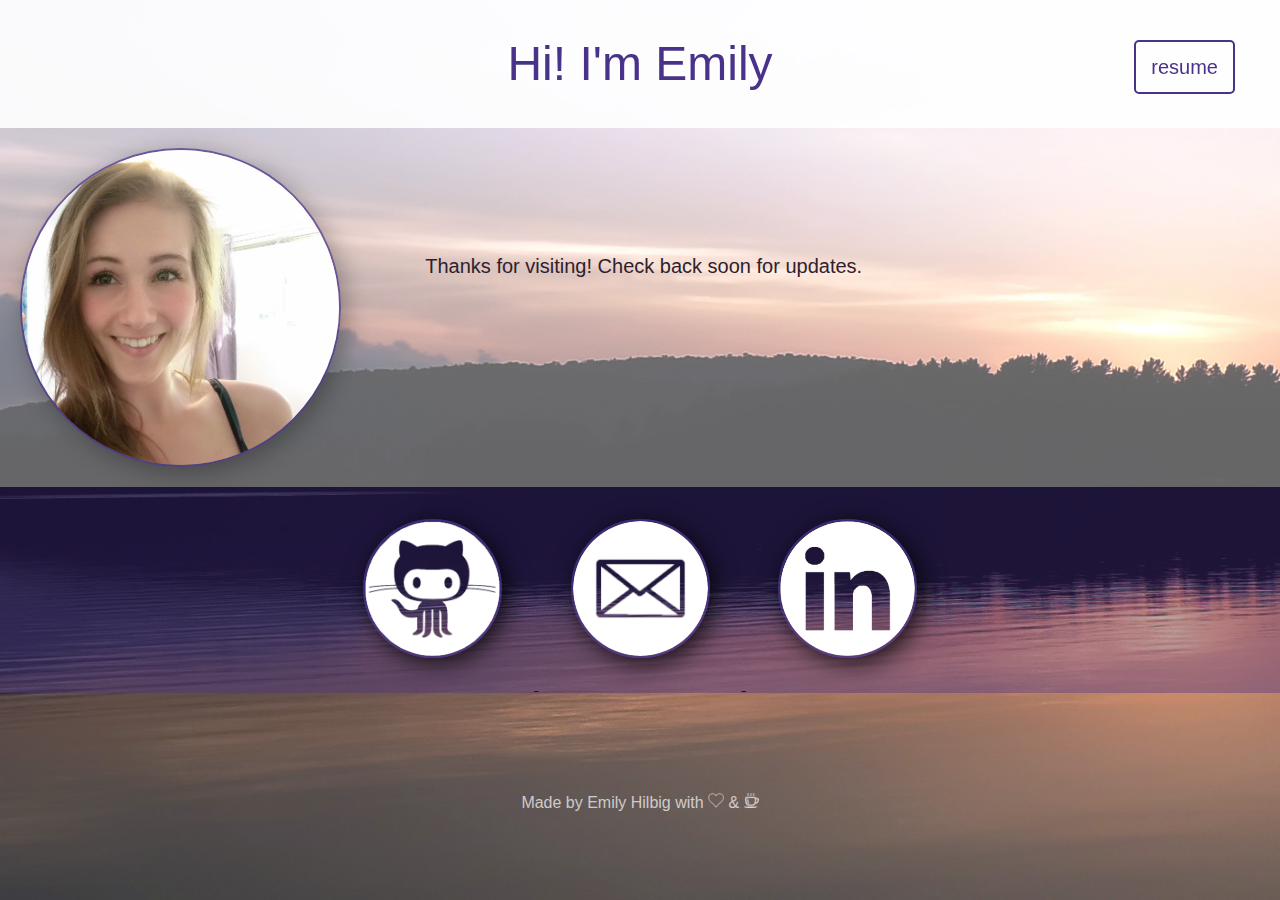
<file: index.html>
<html>

<head>
	<title>Emily Hilbig</title>
	<link rel="stylesheet" type="text/css" href="css/reset.css">
	<link rel="stylesheet" type="text/css" href="css/website.css">
	<meta name="viewport" content="width=device-width, initial-scale=1, maximum-scale=1, user-scalable=0">
	<link rel="icon" type="image/png" href="images/icon.png">
	<script>
	  (function(i,s,o,g,r,a,m){i['GoogleAnalyticsObject']=r;i[r]=i[r]||function(){
	  (i[r].q=i[r].q||[]).push(arguments)},i[r].l=1*new Date();a=s.createElement(o),
	  m=s.getElementsByTagName(o)[0];a.async=1;a.src=g;m.parentNode.insertBefore(a,m)
	  })(window,document,'script','//www.google-analytics.com/analytics.js','ga');
	  ga('create', 'UA-57469019-1', 'auto');
	  ga('send', 'pageview');
	</script>
</head>
<body class="container">

<div class="header fixed-pos header-padding">
	<h1 >Hi! I'm Emily</h1>
	<a href="EmilyHilbigResume.pdf" onclick="ga('send', 'event', 'View Resume', 'click');">resume</a>

</div>


<div class="about-me">
	<img src="images/me610x650.jpg" class="ilb">
	<p class="ilb">Thanks for visiting! Check back soon for updates.</p>
</div>


<div class="contact-me-pls">

	<a title="Github" href="https://github.com/emilyhilbig"
	onclick="ga('send', 'event', 'View Github', 'click');">
		<img class="shaded" src="images/gitlogo.png">
	</a>

	<a title="Send me and Email" href="mailto:em.hilbig@gmail.com"
	onclick="ga('send', 'event', 'Contact Me', 'click');">
		<img class="shaded" src="images/mailmepls.png">
	</a>

	<a title="LinkedIn" href="https://www.linkedin.com/pub/emily-hilbig/68/203/908" 
	onclick="ga('send', 'event', 'View LinkedIn', 'click');">
		<img class="shaded" src="images/linkedinlogo.png">
	</a>

	<a title="Resume" class="mobile-resume" href="EmilyHilbigResume.pdf"
	onclick="ga('send', 'event', 'View Resume', 'click');">
		<img class="shaded" src="images/emily-hilbig-cv-logo.png">
	</a>
</div><!-- 
<img src="images/algonqpark-sunset.jpg" class="bg"> -->

<div class="footer">
	<p>Made by Emily Hilbig with  <img src="images/white-heart.png" class="heart"> & <img src="images/coffee-white-icon.png" class="coffee"></p>
</div>

</body>
</html>
</file>
<file: css/website.css>
/*@media (max-width: 600px) {
  .facet_sidebar {
    display: none;
  }*/

/*img.bg {
   Set rules to fill background 
  min-height: 100%;
  min-width: 2859px;
	
   Set up proportionate scaling 
  width: 100%;
  height: auto;
	
   Set up positioning 
  position: fixed;
  top: 0;
  left: 0;

  z-index: 0;
}*/
h1{
	color: #49338A;
	font-size: 48px;
	float: left;
}

.container{
	background-image: url(../images/algonqpark-sunset.png);
	background-size: cover;
	/*width: contain;*/
  height: auto;
	font-family: Tahoma, Geneva, sans-serif;
	z-index: 0;
  width: 100%;
}

.header{
	width: 100%; 
  background-color: rgba(255,255,255,0.9);
	z-index: 5;
}

.header a{
	color: #49338A;
	font-size: 20px;
  margin: 40px;
  padding: 15px;
/*	width: 10%;*/
  text-decoration: none;
  border-radius: 5px;
  border: 2px solid #49338A;
  border-collapse: collapse;
  display: inline-block;
  position: absolute;
  right: 5px;
}

.header a:hover{
  background: rgba(73, 51, 138, 0.75);
  color: rgba(255, 255, 255, 0.8);
}

/*.header .header-border{
  border-radius: 0.5em;
  border: 2px solid #49338A;
98px
}*/

.header h1{
  margin-left: auto;
  margin-right: auto;
  width: 100%;
  margin-top: 40px;
  position: relative;
  display: inline-block;
  margin-bottom: 40px;
  text-align: center;
}


.fixed-pos{
	position: fixed;
}

.ilb{
	display: inline-block;
}

.about-me{/*
    position: relative;*/
	padding-top: 128px;
  width: 100%;
  padding-bottom: auto;
  overflow: hidden;
  height: auto;
  background-color: rgba(255,255,255,0.4);
}

/*.about-me img{
    opacity: 1.0;
    width: auto;
    height: 35%;
    min-height: 5em;
    max-height: 25em;
    margin-top: 3em;
    z-index: 5;
    float: left;
}*/
.about-me img{
  opacity: 1.0;
  width: auto;
  height: 35%;
  min-height: 100px;
  max-height: 600px;
  z-index: 5;
  float: left;
  border-radius: 50%;
  border: 2px solid rgba(73, 51, 138, 0.75);
  box-shadow: 5px 5px 25px rgba(0, 0, 0, 0.3);
  margin: 20px;
}

.shaded{
  box-shadow: 5px 5px 25px rgba(0, 0, 0, 0.8);
}
.about-me p{
	color: #2E212D;
	font-size: 20px;
	padding-left: 5%;
  padding-right: 5%;
  padding-top: 10%;
  padding-bottom: 10%;
  width: auto;
	max-width: 50%;/*
  min-height: 5em;
  max-height: 25em;
  padding-top: 3.5em;*/
	text-align: left;
	float: left;
	z-index: 1;
}

.contact-me-pls{
	background-color: rgba(73,51,138,0.4);
	text-align: center;
  width: 100%;
}

.contact-me-pls img{
	margin: 2em;
  opacity: 1.0;
  width: auto;
  height: 15%;
  z-index: 5;
  border-radius: 50%;
  border: 2px solid rgba(73, 51, 138, 0.75);
}
.contact-me-pls img:hover{
	margin: 2em;
  opacity: 0.6;
  width: auto;
  height: 15%;
  z-index: 5;
  box-shadow: 5px 5px 25px rgba(0, 0, 0, 0);
}

.mobile-resume{
  visibility: hidden;
  display: none;
}

.footer {
  height: 150px;
  width: 100%;
  /*padding-bottom: 20px;*/
}

.footer p{
  font-family: Tahoma, Geneva, sans-serif;
  color: rgba(255, 255, 255, 0.7);
  width: 100%;
  text-align: center;
  margin-bottom: 20px;
  margin-top: 100px;
  position: absolute;
}
/*mobile*/
.coffee {
  opacity: 0.8;
  height: 15px;
}

.heart{
  opacity: 0.8;
  height: 15px;
}
@media screen and (max-width: 700px) { /* Specific to this particular image 
  img.bg {
    left: 50%;
    margin-left: -1430px;   /* 50% 
  }
}
/*
a:hover {
    text-decoration: none;
  }*/
  .container{
/*    background-image: none;
    background-color: rgb(190, 140, 159);*/
    background-size: cover;
    /*width: contain;*/
    height: auto;
    font-family: Tahoma, Geneva, sans-serif;
    z-index: 0;
  }

  .mobile-resume{
    visibility: visible;
    display: inline-block;
  }

  .header a{
    visibility: hidden;
  }

  .about-me img{
    margin-left: auto;
    margin-right: auto;
    text-align: center;
    display: block;
    float: none;
  }
  .about-me p{
    margin-left: auto;
    margin-right: auto;
    display: block;
    float: none;
    padding-left: 0px;
    padding-right: 0px;
  }
}
</file>
